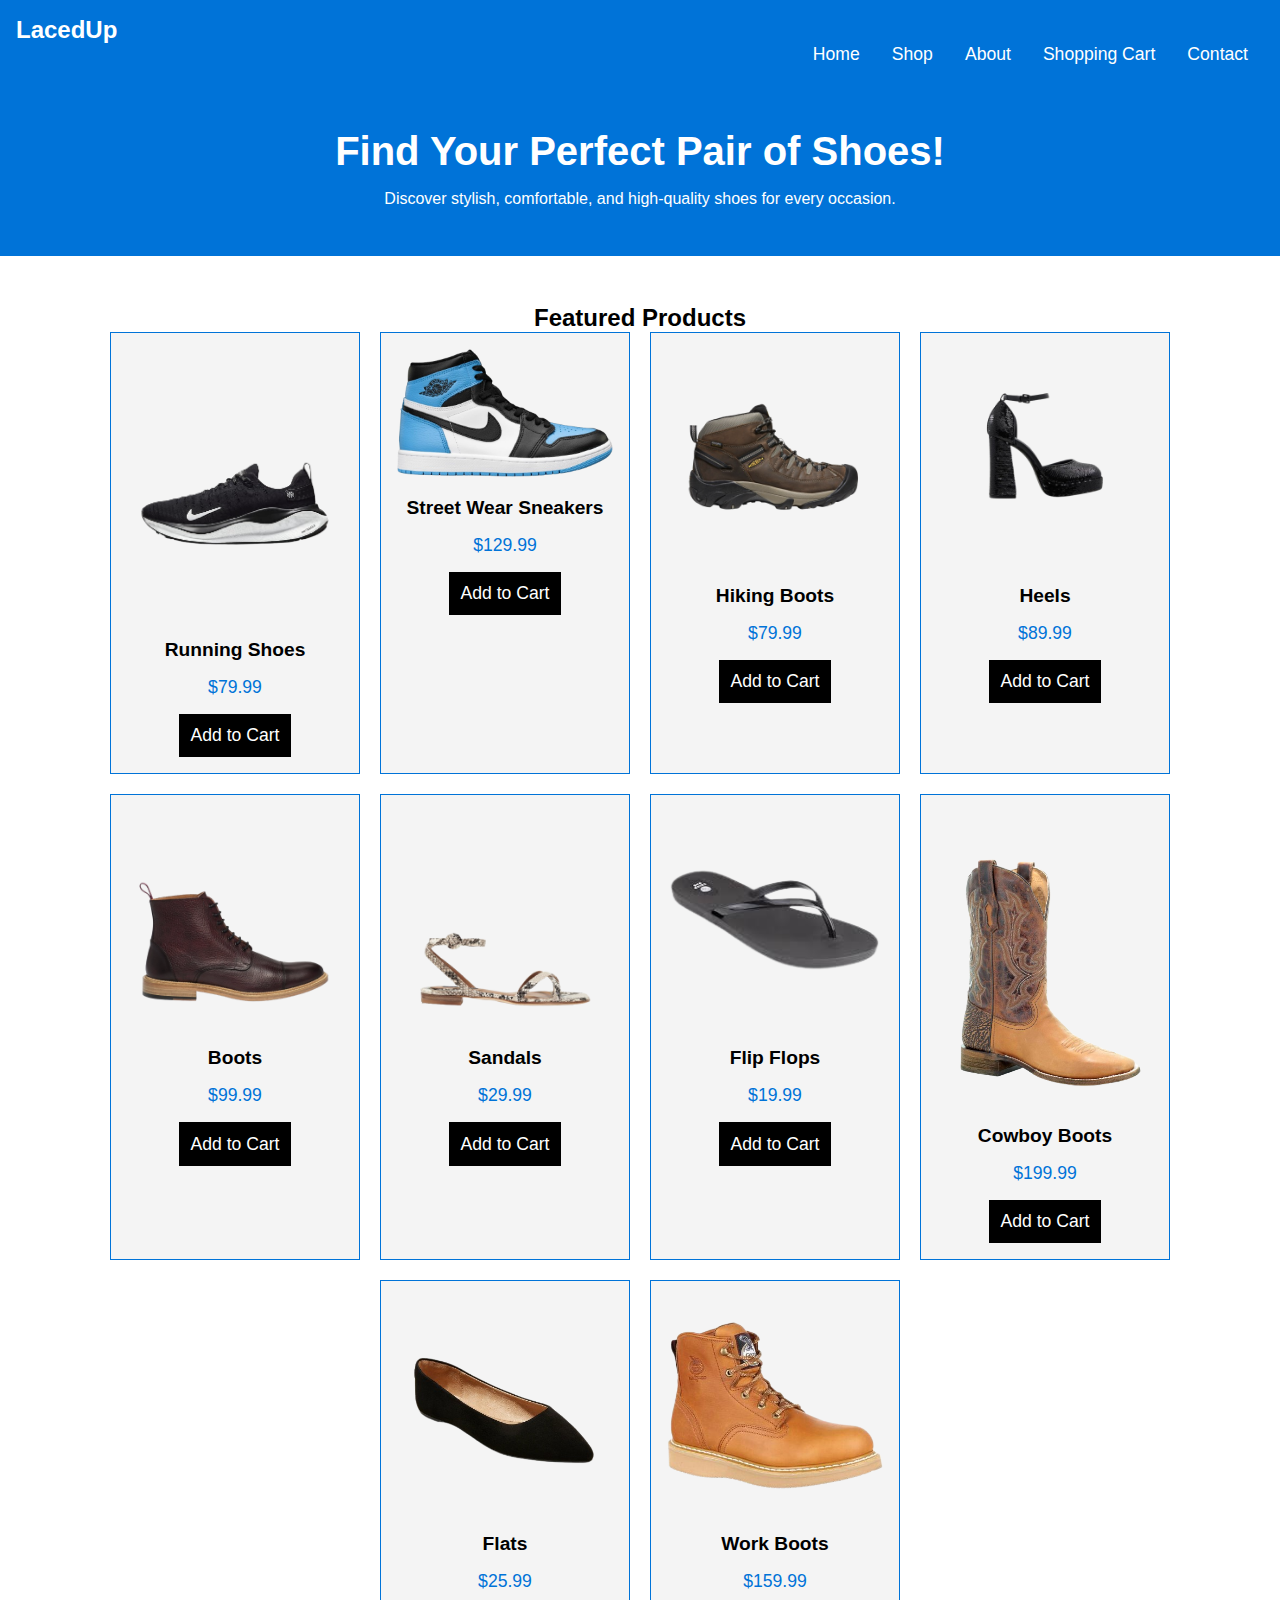
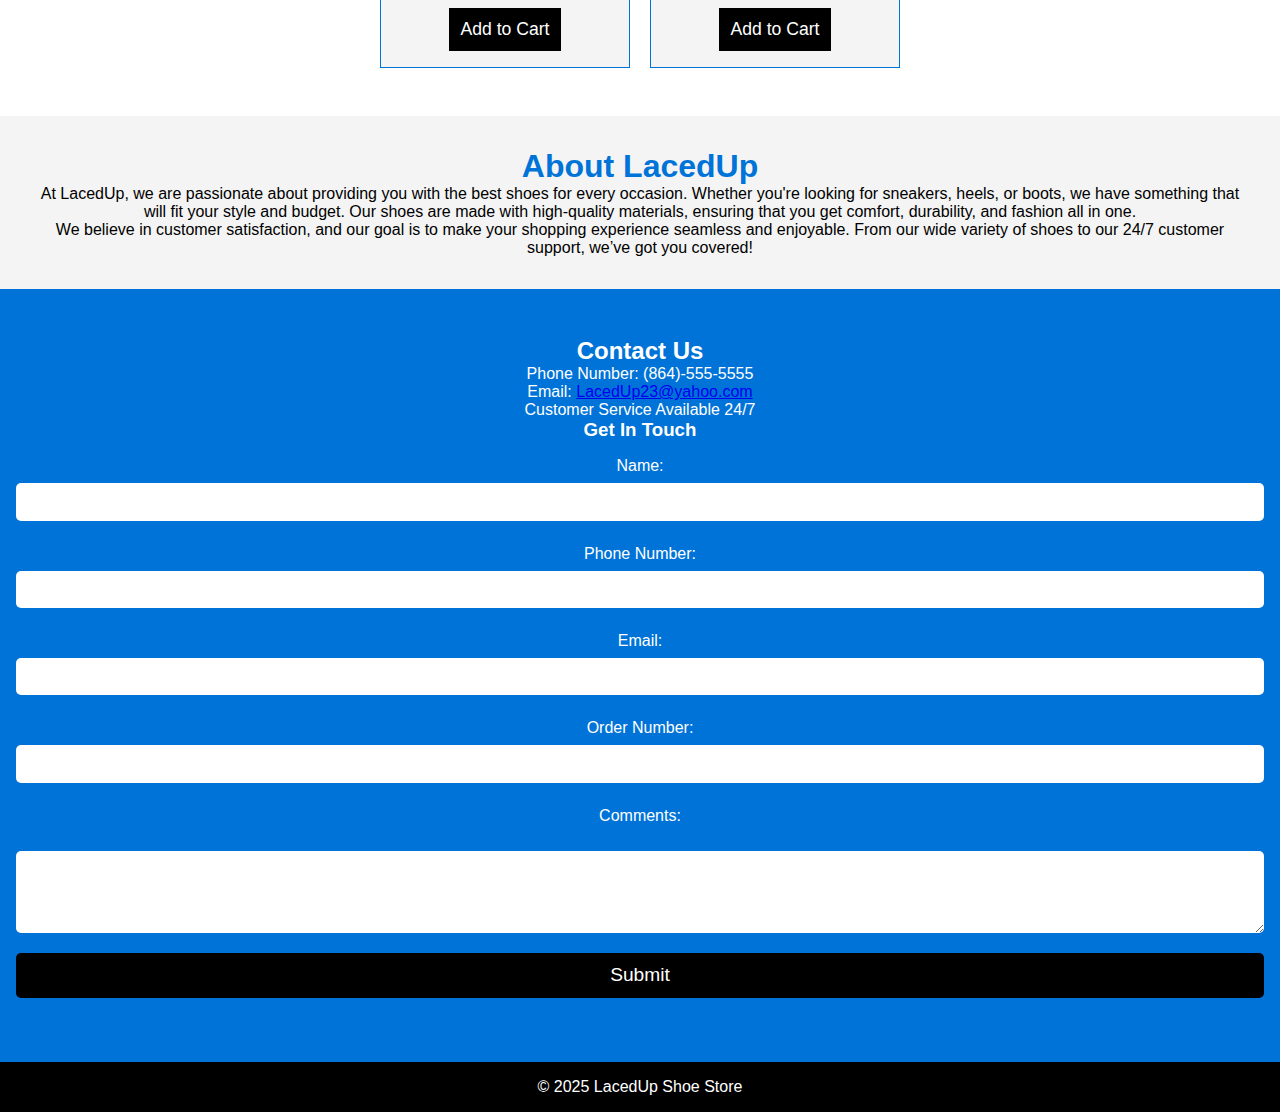
<file: index.html>
<!DOCTYPE html>
<html lang="en">
<head>
  <meta charset="UTF-8">
  <meta name="viewport" content="width=device-width, initial-scale=1.0">
  <title>LacedUp - Shoe Store</title>
  <link rel="stylesheet" href="styles.css">
</head>
<body>
  <!-- Header Section -->
  <header>
    <nav>
      <div class="logo">LacedUp</div>
      <ul class="nav-links">
        <li><a href="#home">Home</a></li>
        <li><a href="#shop">Shop</a></li>
        <li><a href="#about">About</a></li>
        <li><a href="cart.html">Shopping Cart</a></li>
        <li><a href="#contact">Contact</a></li>
      </ul>
    </nav>
  </header>

  <!-- Hero Section -->
  <section class="hero" id="home">
    <div class="hero-content">
      <h1>Find Your Perfect Pair of Shoes!</h1>
      <p>Discover stylish, comfortable, and high-quality shoes for every occasion.</p>
      
    </div>
  </section>

  <!-- Product Section -->
  <section class="shop" id="shop">
    <h2>Featured Products</h2>
    <div class="product-grid">
      <div class="product">
        <img src="images\running.jpg" alt="Running Shoes">
        <h3>Running Shoes</h3>
        <p>$79.99</p>
        <button class="buy-button">Add to Cart</button>
      </div>
      <div class="product">
        <img src="images\jordans.jpg" alt="Street Wear Sneakers">
        <h3>Street Wear Sneakers</h3>
        <p>$129.99</p>
        <button class="buy-button">Add to Cart</button>
      </div>
      <div class="product">
        <img src="images\hiking.jpg" alt="Hiking Boots">
        <h3>Hiking Boots</h3>
        <p>$79.99</p>
        <button class="buy-button">Add to Cart</button>
      </div>
      <div class="product">
        <img src="images\heel.jpg" alt="Heels">
        <h3>Heels</h3>
        <p>$89.99</p>
        <button class="buy-button">Add to Cart</button>
      </div>
      <div class="product">
        <img src="images\boot.jpg" alt="Boots">
        <h3>Boots</h3>
        <p>$99.99</p>
        <button class="buy-button">Add to Cart</button>
      </div>
      <div class="product">
        <img src="images\sandal.jpg" alt="Sandals">
        <h3>Sandals</h3>
        <p>$29.99</p>
        <button class="buy-button">Add to Cart</button>
      </div>

      <div class="product">
        <img src="images\flipflop.jpg" alt="Flip Flops">
        <h3>Flip Flops</h3>
        <p>$19.99</p>
        <button class="buy-button">Add to Cart</button>
      </div>
      <div class="product">
        <img src="images\cowboy.jpg" alt="Cowboy Boots">
        <h3>Cowboy Boots</h3>
        <p>$199.99</p>
        <button class="buy-button">Add to Cart</button>
      </div>
      <div class="product">
        <img src="images\flat.jpg" alt="Flats">
        <h3>Flats</h3>
        <p>$25.99</p>
        <button class="buy-button">Add to Cart</button>
      </div>
      <div class="product">
        <img src="images\workboot.jpg" alt="Work Boots">
        <h3>Work Boots</h3>
        <p>$159.99</p>
        <button class="buy-button">Add to Cart</button>
      </div>
    </div>
  </section>

  <!-- About Section -->
  <section class="about" id="about">
    <h2>About LacedUp</h2>
    <p>At LacedUp, we are passionate about providing you with the best shoes for every occasion. Whether you're looking for sneakers, heels, or boots, we have something that will fit your style and budget. Our shoes are made with high-quality materials, ensuring that you get comfort, durability, and fashion all in one.</p>
    <p>We believe in customer satisfaction, and our goal is to make your shopping experience seamless and enjoyable. From our wide variety of shoes to our 24/7 customer support, we’ve got you covered!</p>
  </section>

  <!-- Contact Section -->
  <section class="contact" id="contact">
    <h2>Contact Us</h2>
    <p>Phone Number: (864)-555-5555</p>
    <p>Email: <a href="mailto:LacedUp23@yahoo.com">LacedUp23@yahoo.com</a></p>
    <p>Customer Service Available 24/7</p>

    <h3>Get In Touch</h3>
    <form action="#" method="POST">
      <label for="name">Name:</label>
      <input type="text" id="name" name="name" required><br>

      <label for="phone">Phone Number:</label>
      <input type="tel" id="phone" name="phone" required><br>

      <label for="email">Email:</label>
      <input type="email" id="email" name="email" required><br>

      <label for="order-number">Order Number:</label>
      <input type="text" id="order-number" name="order-number"><br>

      <label for="comments">Comments:</label><br>
      <textarea id="comments" name="comments" rows="4" required></textarea><br>

      <input type="submit" value="Submit">
    </form>
  </section>
 
  <!-- Footer Section -->
  <footer>
    <p>&copy; 2025 LacedUp Shoe Store</p>
  </footer>

</body>
<script>
  document.addEventListener("DOMContentLoaded", function () {
    const buttons = document.querySelectorAll(".buy-button");

    buttons.forEach(button => {
      button.addEventListener("click", function (event) {
        const product = event.target.parentElement;
        const name = product.querySelector("h3").innerText;
        const price = parseFloat(product.querySelector("p").innerText.replace("$", ""));
        
        let cart = JSON.parse(localStorage.getItem("cart")) || [];
        cart.push({ name, price });
        localStorage.setItem("cart", JSON.stringify(cart));

        alert(name + " has been added to your cart!");
      });
    });
  });
</script>
</html>
</file>
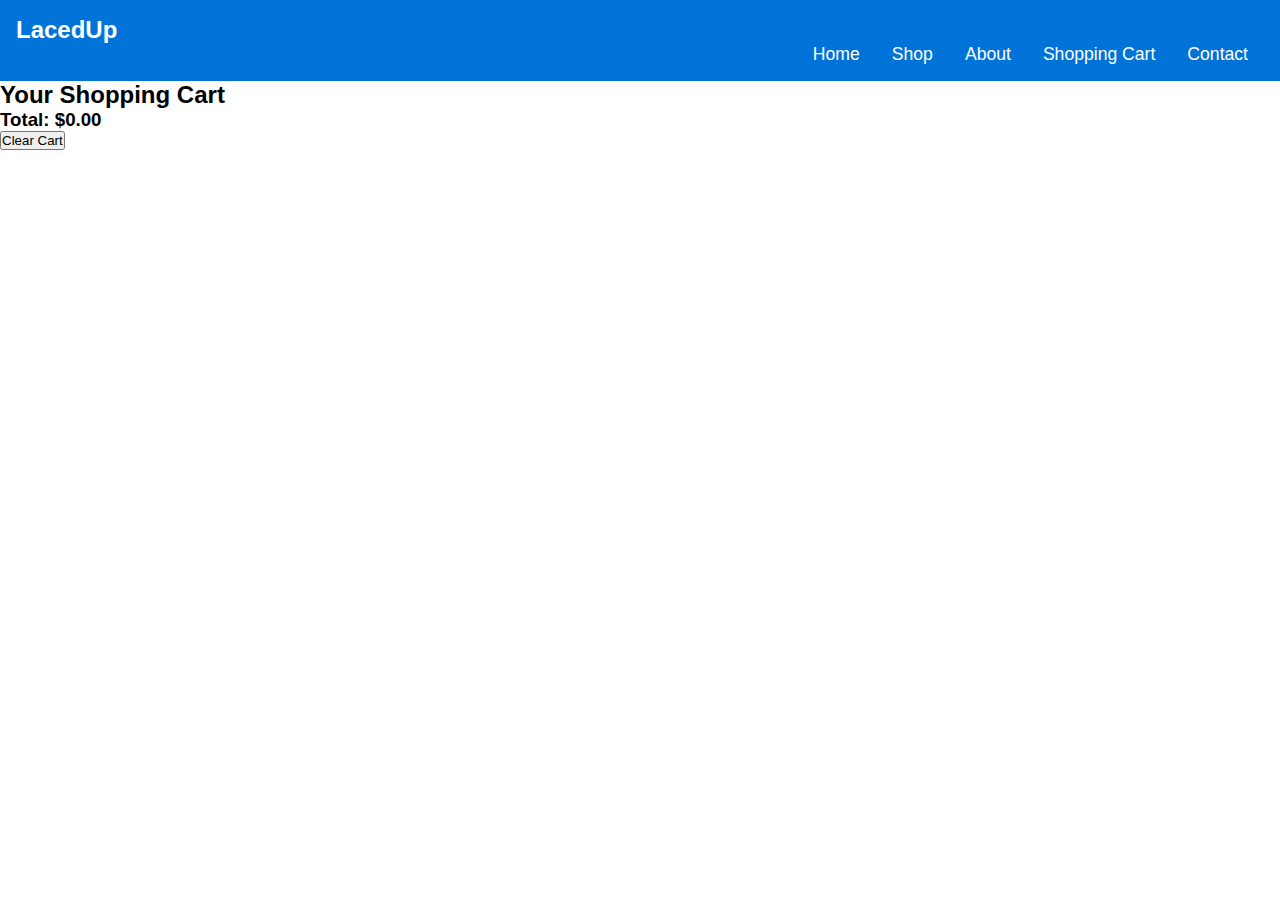
<file: cart.html>
<!DOCTYPE html>
<html lang="en">
<head>
  <meta charset="UTF-8">
  <meta name="viewport" content="width=device-width, initial-scale=1.0">
  <title>Shopping Cart - LacedUp</title>
  <link rel="stylesheet" href="styles.css">
</head>
<body>
  <header>
    <nav>
      <div class="logo">LacedUp</div>
      <ul class="nav-links">
        <li><a href="index.html">Home</a></li>
        <li><a href="index.html#shop">Shop</a></li>
        <li><a href="index.html#about">About</a></li>
        <li><a href="cart.html">Shopping Cart</a></li>
        <li><a href="index.html#contact">Contact</a></li>
      </ul>
    </nav>
  </header>

  <section class="cart">
    <h2>Your Shopping Cart</h2>
    <div id="cart-items"></div>
    <h3>Total: $<span id="cart-total">0.00</span></h3>
    <button id="clear-cart">Clear Cart</button>
  </section>

  <script>
    document.addEventListener("DOMContentLoaded", function () {
      let cart = JSON.parse(localStorage.getItem("cart")) || [];
      const cartItemsContainer = document.getElementById("cart-items");
      const cartTotalElement = document.getElementById("cart-total");

      function updateCart() {
        cartItemsContainer.innerHTML = "";
        let total = 0;

        cart.forEach((item, index) => {
          let itemElement = document.createElement("div");
          itemElement.classList.add("cart-item");
          itemElement.innerHTML = `
            <p>${item.name} - $${item.price.toFixed(2)}</p>
            <button class="remove-item" data-index="${index}">Remove</button>
          `;
          cartItemsContainer.appendChild(itemElement);
          total += item.price;
        });

        cartTotalElement.innerText = total.toFixed(2);

        document.querySelectorAll(".remove-item").forEach(button => {
          button.addEventListener("click", function () {
            let index = this.getAttribute("data-index");
            cart.splice(index, 1);
            localStorage.setItem("cart", JSON.stringify(cart));
            updateCart();
          });
        });
      }

      document.getElementById("clear-cart").addEventListener("click", function () {
        localStorage.removeItem("cart");
        cart = [];
        updateCart();
      });

      updateCart();
    });
  </script>
</body>
</html>
</file>
<file: styles.css>
/* Resetting default styles */
* {
    margin: 0;
    padding: 0;
    box-sizing: border-box;
  }
  
  /* Body and general styles */
  body {
    font-family: Arial, sans-serif;
    background-color: white;
    color: black;
  }
  
  header {
    background-color: #0073d8; /* Blue */
    color: white;
    padding: 1rem;
  }
  
  nav .logo {
    font-size: 1.5rem;
    font-weight: bold;
  }
  
  nav ul {
    list-style: none;
    display: flex;
    justify-content: flex-end;
  }
  
  nav ul li {
    margin: 0 1rem;
  }
  
  nav ul li a {
    color: white;
    text-decoration: none;
    font-size: 1.1rem;
  }
  
  /* Hero Section */
  .hero {
    background-color: #0073d8; /* Blue */
    color: white;
    text-align: center;
    padding: 3rem;
  }
  
  .hero h1 {
    font-size: 2.5rem;
    margin-bottom: 1rem;
  }
  
  .hero .cta-button {
    padding: 0.7rem 2rem;
    background-color: black;
    color: white;
    text-decoration: none;
    font-size: 1.2rem;
    border-radius: 5px;
  }
  
  /* Shop Section */
  .shop {
    text-align: center;
    padding: 3rem 1rem;
  }
  
  .product-grid {
    display: flex;
    justify-content: center;
    gap: 20px;
    flex-wrap: wrap;
  }
  
  .product {
    background-color: #f4f4f4;
    border: 1px solid #0073d8;
    padding: 1rem;
    text-align: center;
    width: 250px;
  }
  
  .product img {
    width: 100%;
    height: auto;
  }
  
  .product h3 {
    margin: 1rem 0;
    font-size: 1.2rem;
  }
  
  .product p {
    font-size: 1.1rem;
    color: #0073d8; /* Blue */
  }
  
  .buy-button {
    padding: 0.7rem;
    background-color: black;
    color: white;
    border: none;
    cursor: pointer;
    font-size: 1.1rem;
    margin-top: 1rem;
  }
  
  .buy-button:hover {
    background-color: #0073d8; /* Blue */
  }
  
  /* About Section */
  .about {
    background-color: #f4f4f4;
    padding: 2rem;
    text-align: center;
  }
  
  .about h2 {
    font-size: 2rem;
    color: #0073d8; /* Blue */
  }
  
  /* Contact Section */
  .contact {
    background-color: #0073d8; /* Blue */
    color: white;
    padding: 3rem 1rem;
    text-align: center;
  }
  
  .contact form {
    margin-top: 1rem;
  }
  
  .contact label {
    display: block;
    margin: 0.5rem 0;
  }
  
  .contact input, .contact textarea {
    width: 100%;
    padding: 0.7rem;
    margin-bottom: 1rem;
    border-radius: 5px;
    border: none;
  }
  
  .contact input[type="submit"] {
    background-color: black;
    color: white;
    cursor: pointer;
    font-size: 1.2rem;
  }
  
  .contact input[type="submit"]:hover {
    background-color: #0073d8; /* Blue */
  }
  
  /* Footer */
  footer {
    text-align: center;
    padding: 1rem;
    background-color: black;
    color: white;
  }
</file>
